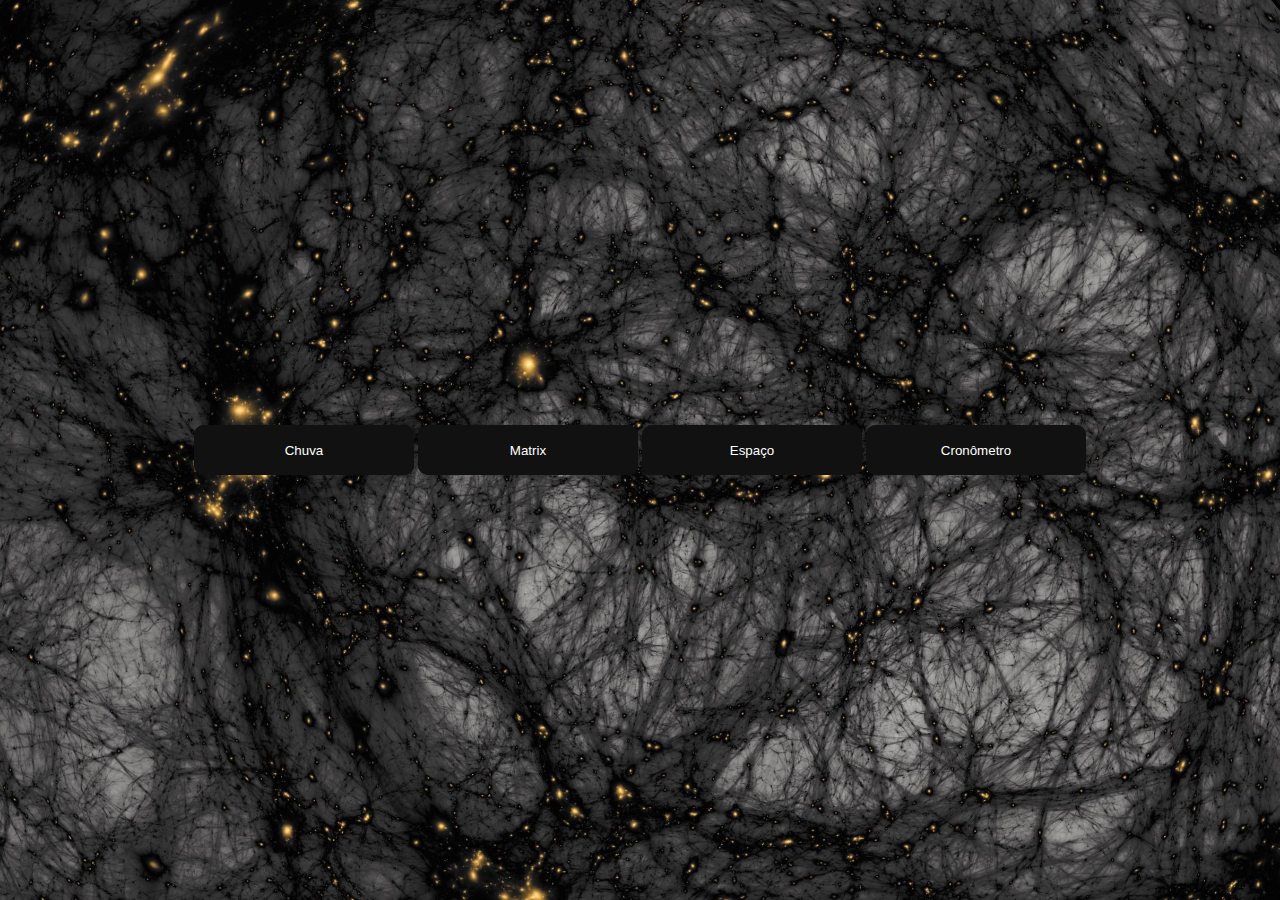
<file: index.html>
<!DOCTYPE html>
<html lang="en">
<head>
    <meta charset="UTF-8">
    <meta name="viewport" content="width=device-width, initial-scale=1.0">
    <title>Document</title>
    <link rel="stylesheet" href="combo.css"
</head>
<body>
<div>
    <form action="#">
     

        

        <a href="10/07/CHUVA/chuva.html"><button class="glow-on-hover" type="button">Chuva</button></a>
        <a href="10/07/CHUVA/ESPAÇO/desmatrix.html"><button class="glow-on-hover" type="button">Matrix</button></a>
        <a href="10/07/CHUVA/ESPAÇO/terra.html"><button class="glow-on-hover" type="button">Espaço</button></a>
        <a href="CRONOMETRO/crono.html"><button class="glow-on-hover" type="button">Cronômetro</button></a>
        
        
    </form>
</div>
</body>
</html>
</file>
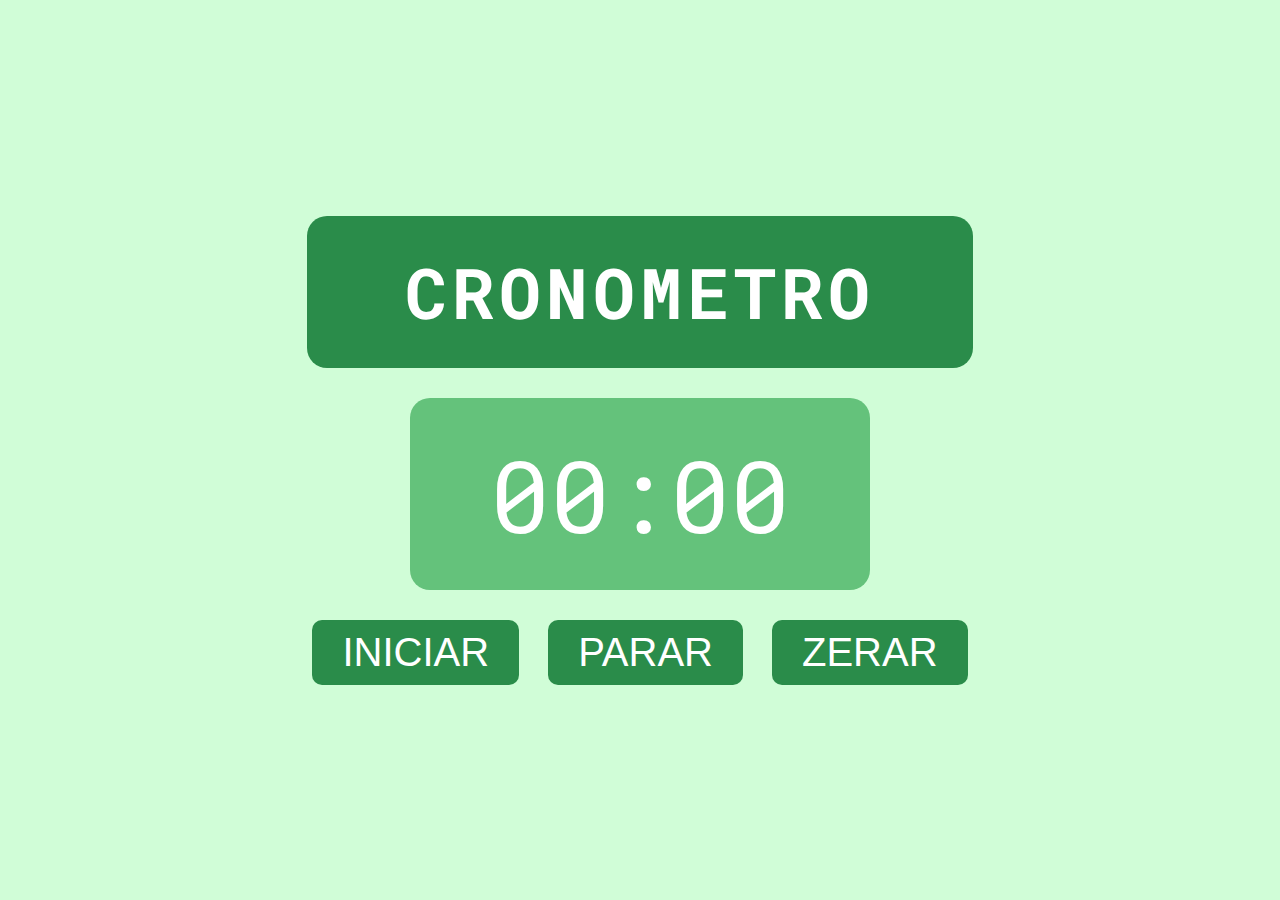
<file: CRONOMETRO/crono.html>
<!DOCTYPE html>
<html lang="en">
<head>
    <meta charset="UTF-8">
    <meta name="viewport" content="width=device-width, initial-scale=1.0">
    <title>Document</title>
    <link rel="stylesheet" href="cronometro.css">
</head>
<body>
    <div>
        <h1>CRONOMETRO</h1>
        <div class="box">
            <span id="seg">00</span>:<span id="mseg">00</span>
        </div>
        <button id="inicio">Iniciar</button>
        <button id="parar">Parar</button>
        <button id="zerar">Zerar</button>
    </div>

    <script src="cronometro.js"></script>
</body>
</html>
</file>
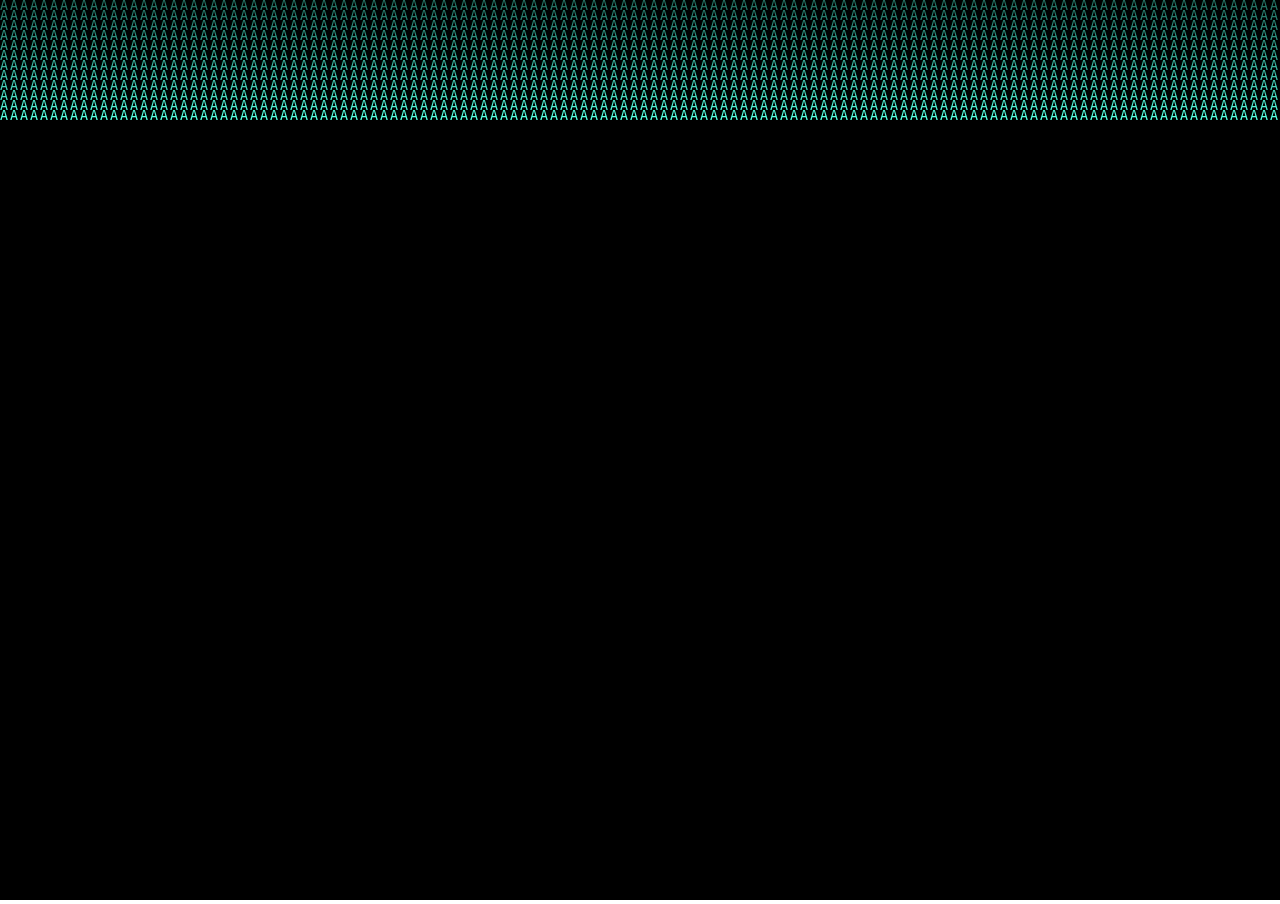
<file: 10/07/CHUVA/ESPAÇO/desmatrix.html>
<!DOCTYPE html>
<html lang="en">
<head>
    <meta charset="UTF-8">
    <meta name="viewport" content="width=device-width, initial-scale=1.0">
    <title>Document</title>
    <style>
        body {
            margin: 0;
            height: 100vh;
            width: 100vw;
            overflow: hidden;
        }
    </style>
</head>
<body>
    <canvas width="500" height="200" id="canv"></canvas>

    <script>
        const canvas = document.querySelector('#canv');
        const ctx = canvas.getContext('2d');
        const w = canvas.width = document.body.offsetWidth;
        const h = canvas.height = document.body.offsetHeight;
        const cols = Math.floor(w/10)+1;
        const yPos = Array(cols).fill(0);

        ctx.fillStyle = '#000';
        ctx.fillRect(0,0,w,h);

        function DesenhaMatrix(){
            ctx.fillStyle = '#0001';
            ctx.fillRect(0,0,w,h);

            ctx.fillStyle = '#55ffe2';
            ctx.font = '10pt monospace';

            yPos.forEach((y, ind) => {
                const text = "A";/*String.fromCharCode(Math.random()*128);*/
                const x = ind * 10;
                ctx.fillText(text,x,y);

                if ( y > 100 + Math.random() * 10000) yPos[ind] = 0;
                else yPos[ind] = y + 10;
            });
        }
        setInterval(DesenhaMatrix,50);
    </script>
</body>
</html>
</file>
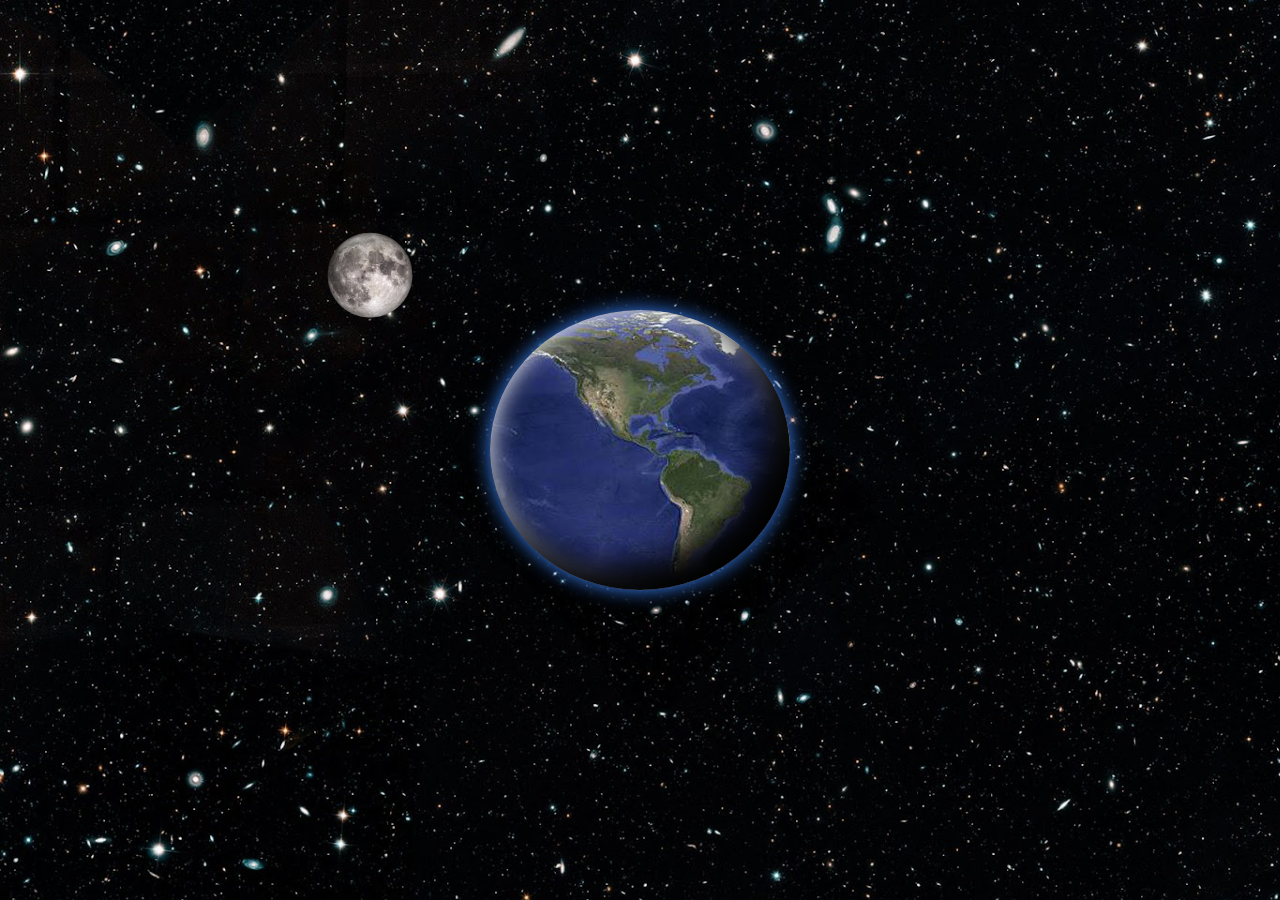
<file: 10/07/CHUVA/ESPAÇO/terra.html>
<!DOCTYPE html>
<html lang="en">
<head>
    <meta charset="UTF-8">
    <meta name="viewport" content="width=device-width, initial-scale=1.0">
    <title>Document</title>
    <link rel="stylesheet" href="estilo.css">
</head>
<body>
    <div class="globo"></div>
    <div class="div">
        <div class="lua">
            
        </div>
    </div>
</body>
</html>
</file>
<file: combo.css>
*{
    margin: 0;
    padding: 0;
    box-sizing: border-box;
    opacity: 100%;
    
}

html,
body {
    margin: 0;
    padding: 0;
    width: 100%;
    height: 100vh;
    display: flex;
    flex-direction: row;
    justify-content: center;
    align-items: center;
    background: #000;

    display: flex;
    align-items: center;
    justify-content: center;
    width: 100vw;
    height: 100vh;
    background: url(neurospaco.jpg);
    background-size: cover;
    overflow: hidden;
    
}

.glow-on-hover {
    width: 220px;
    height: 50px;
    border: none;
    outline: none;
    color: #fff;
    background: #111;
    cursor: pointer;
    position: relative;
    z-index: 0;
    border-radius: 10px;
}

.glow-on-hover:before {
    content: '';
    background: linear-gradient(45deg, #ff0000, #ff7300, #fffb00, #48ff00, #00ffd5, #002bff, #7a00ff, #ff00c8, #ff0000);
    position: absolute;
    top: -2px;
    left:-2px;
    background-size: 400%;
    z-index: -1;
    filter: blur(5px);
    width: calc(100% + 4px);
    height: calc(100% + 4px);
    animation: glowing 20s linear infinite;
    opacity: 0;
    transition: opacity .3s ease-in-out;
    border-radius: 10px;
}

.glow-on-hover:active {
    color: #000
}

.glow-on-hover:active:after {
    background: transparent;
}

.glow-on-hover:hover:before {
    opacity: 1;
}

.glow-on-hover:after {
    z-index: -1;
    content: '';
    position: absolute;
    width: 100%;
    height: 100%;
    background: #111;
    left: 0;
    top: 0;
    border-radius: 10px;
}

@keyframes glowing {
    0% { background-position: 0 0; }
    50% { background-position: 400% 0; }
    100% { background-position: 0 0; }
}
</file>
<file: CRONOMETRO/cronometro.css>
@import url('https://fonts.googleapis.com/css2?family=Roboto+Mono:wght@100&display=swap');
*{
    margin: 0;
    padding: 0;
    box-shadow: border-box;
}
body{
    font-family: Roboto Mono, Arial, Helvetica, sans-serif;
    font-size: 2em;
    background: #d0fdd7;
    color: #fff;
    display: flex;
    align-items: center;
    justify-content: center;
    min-height: 100vh;
    text-align: center;
}
h1{
    font-size: 70px;
    letter-spacing: 5px;
    padding: 30px;
    background: #2a8c4a;
    border-radius: 20px;   
    font-weight: 700;
    margin: 0 auto 30px;
}
.box{
    width: 400px;
    text-align: center;
    padding: 30px;
    background: #64c27b;
    font-size: 100px;
    border-radius: 20px;
    margin: 0 auto 30px;
}
button{
    border: 0;
    padding: 10px 30px;
    border-radius: 10px;
    background: #2a8c4a;
    color: #fff;
    font-size: 40px;
    text-transform: uppercase;
    margin: 0 5px;
}
button:hover{
    background: orangered;
    color: rgb(255, 255, 255);
}
button:focus{
    background: #fff;
    color: orangered;
}
</file>
<file: 10/07/CHUVA/ESPAÇO/estilo.css>
*{
    margin: 0;
    padding: 0;
    box-sizing: border-box;
}
body{
    display: flex;
    align-items: center;
    justify-content: center;
    width: 100vw;
    height: 100vh;
    background: url(espaco.jpg);
    background-size: cover;
    overflow: hidden;
}
.globo{
    position: absolute;
    width: 300px;
    height: 280px;
    border-radius: 50%;
    background: url(terra.jpg);
    background-size: cover;
    box-shadow: 0px 0px 20px #3a86ff, -25px -25px 30px black inset,0px 0px 25px #fff inset;
    animation: rotacionar 20s linear infinite;

}
@keyframes rotacionar{
    to{
        background-position: -175%;
    }
}
.div{
    position: absolute;
    height: 50%;
    width: 50%;
    animation: translacao 24s linear infinite;
    
}
.lua{
    width: 100px;
    height: 100px;
    position: absolute;
    background: url(lua.png);
    background-size: cover;
    border-radius: 50%;
    /*box-shadow: 0px 0px 25px #68ff3a, 0px -10px 30px rgb(231, 48, 48) inset;*/

}

@keyframes translacao{
    0% {  transform: rotate(0deg0); }
    100% {transform: rotate(360deg);}

}
</file>
